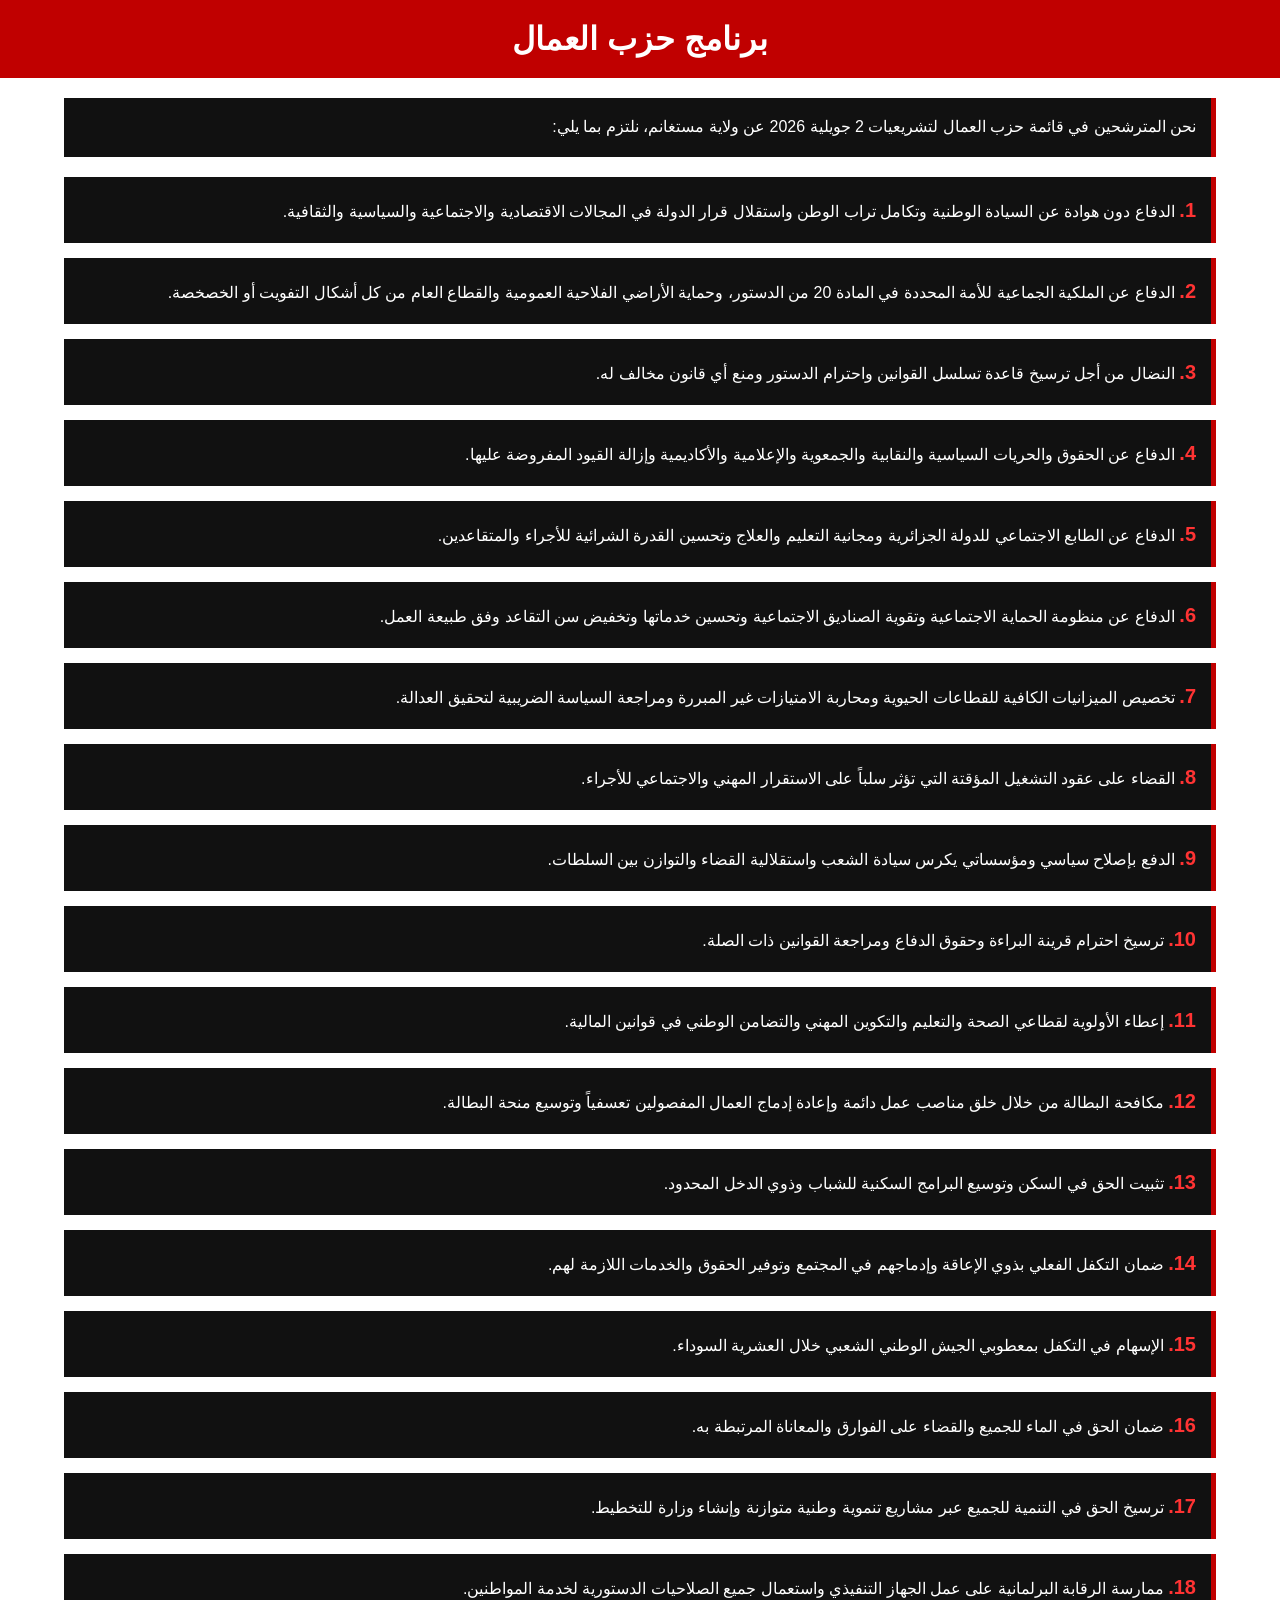
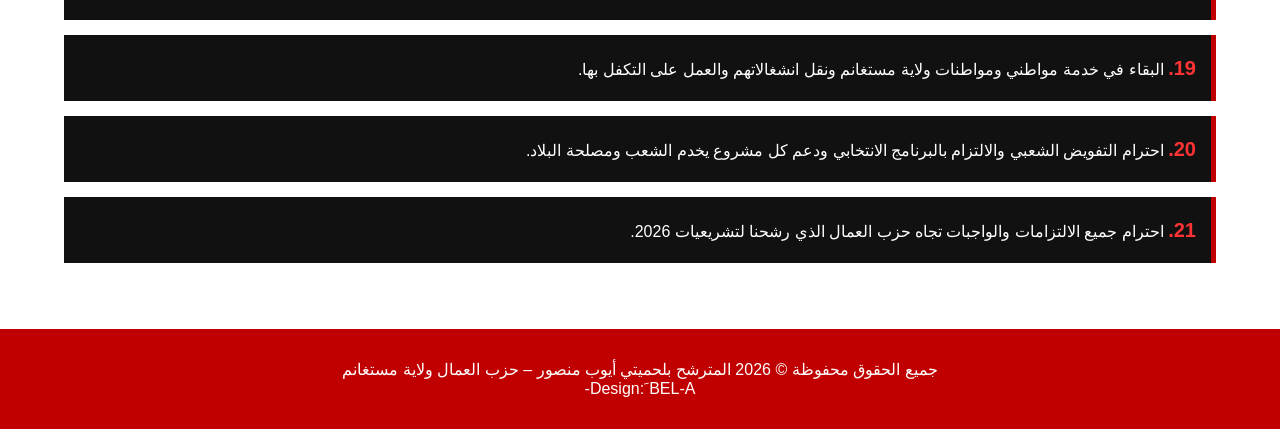
<file: index2.html>
<!DOCTYPE html>
<html lang="ar" dir="rtl">
<head>
<meta charset="UTF-8">
<meta name="viewport" content="width=device-width, initial-scale=1.0">
<title>برنامج حزب العمال</title>

<style>
body{
    font-family: Tahoma, Arial, sans-serif;
    background-color:#ffffff;
    color:#fff;
    margin:0;
    padding:0;
}

header{
    background:#c00000;
    text-align:center;
    padding:20px;
}

header h1{
    margin:0;
    color:#fff;
}

.container{
    width:90%;
    max-width:1200px;
    margin:auto;
    padding:20px;
}

.intro{
    background:#111;
    border-right:5px solid #c00000;
    padding:15px;
    margin-bottom:20px;
    line-height:1.8;
}

ul{
    list-style:none;
    padding:0;
}

li{
    background:#111;
    margin-bottom:15px;
    padding:15px;
    border-right:5px solid #c00000;
    line-height:1.8;
}

.number{
    color:#ff3333;
    font-weight:bold;
    font-size:20px;
}

footer{
    background:#c00000;
    text-align:center;
    padding:15px;
    margin-top:30px;
}
</style>

</head>
<body>

<header>
    <h1>برنامج حزب العمال</h1>
</header>

<div class="container">

<div class="intro">
نحن المترشحين في قائمة حزب العمال لتشريعيات 2 جويلية 2026 عن ولاية مستغانم، نلتزم بما يلي:
</div>

<ul>

<li><span class="number">1.</span> الدفاع دون هوادة عن السيادة الوطنية وتكامل تراب الوطن واستقلال قرار الدولة في المجالات الاقتصادية والاجتماعية والسياسية والثقافية.</li>

<li><span class="number">2.</span> الدفاع عن الملكية الجماعية للأمة المحددة في المادة 20 من الدستور، وحماية الأراضي الفلاحية العمومية والقطاع العام من كل أشكال التفويت أو الخصخصة.</li>

<li><span class="number">3.</span> النضال من أجل ترسيخ قاعدة تسلسل القوانين واحترام الدستور ومنع أي قانون مخالف له.</li>

<li><span class="number">4.</span> الدفاع عن الحقوق والحريات السياسية والنقابية والجمعوية والإعلامية والأكاديمية وإزالة القيود المفروضة عليها.</li>

<li><span class="number">5.</span> الدفاع عن الطابع الاجتماعي للدولة الجزائرية ومجانية التعليم والعلاج وتحسين القدرة الشرائية للأجراء والمتقاعدين.</li>

<li><span class="number">6.</span> الدفاع عن منظومة الحماية الاجتماعية وتقوية الصناديق الاجتماعية وتحسين خدماتها وتخفيض سن التقاعد وفق طبيعة العمل.</li>

<li><span class="number">7.</span> تخصيص الميزانيات الكافية للقطاعات الحيوية ومحاربة الامتيازات غير المبررة ومراجعة السياسة الضريبية لتحقيق العدالة.</li>

<li><span class="number">8.</span> القضاء على عقود التشغيل المؤقتة التي تؤثر سلباً على الاستقرار المهني والاجتماعي للأجراء.</li>

<li><span class="number">9.</span> الدفع بإصلاح سياسي ومؤسساتي يكرس سيادة الشعب واستقلالية القضاء والتوازن بين السلطات.</li>

<li><span class="number">10.</span> ترسيخ احترام قرينة البراءة وحقوق الدفاع ومراجعة القوانين ذات الصلة.</li>

<li><span class="number">11.</span> إعطاء الأولوية لقطاعي الصحة والتعليم والتكوين المهني والتضامن الوطني في قوانين المالية.</li>

<li><span class="number">12.</span> مكافحة البطالة من خلال خلق مناصب عمل دائمة وإعادة إدماج العمال المفصولين تعسفياً وتوسيع منحة البطالة.</li>

<li><span class="number">13.</span> تثبيت الحق في السكن وتوسيع البرامج السكنية للشباب وذوي الدخل المحدود.</li>

<li><span class="number">14.</span> ضمان التكفل الفعلي بذوي الإعاقة وإدماجهم في المجتمع وتوفير الحقوق والخدمات اللازمة لهم.</li>

<li><span class="number">15.</span> الإسهام في التكفل بمعطوبي الجيش الوطني الشعبي خلال العشرية السوداء.</li>

<li><span class="number">16.</span> ضمان الحق في الماء للجميع والقضاء على الفوارق والمعاناة المرتبطة به.</li>

<li><span class="number">17.</span> ترسيخ الحق في التنمية للجميع عبر مشاريع تنموية وطنية متوازنة وإنشاء وزارة للتخطيط.</li>

<li><span class="number">18.</span> ممارسة الرقابة البرلمانية على عمل الجهاز التنفيذي واستعمال جميع الصلاحيات الدستورية لخدمة المواطنين.</li>

<li><span class="number">19.</span> البقاء في خدمة مواطني ومواطنات ولاية مستغانم ونقل انشغالاتهم والعمل على التكفل بها.</li>

<li><span class="number">20.</span> احترام التفويض الشعبي والالتزام بالبرنامج الانتخابي ودعم كل مشروع يخدم الشعب ومصلحة البلاد.</li>

<li><span class="number">21.</span> احترام جميع الالتزامات والواجبات تجاه حزب العمال الذي رشحنا لتشريعيات 2026.</li>

</ul>

</div>

<footer>
<div class="col-lg-12 wow fadeIn" data-wow-duration="1s" data-wow-delay="0.25s">
          <p>جميع الحقوق محفوظة © 2026
            المترشح بلحميتي أيوب منصور – حزب العمال
            ولاية مستغانم
          <br>Design: <a rel="nofollow" >َBEL-A-</a></p>
        </div>
</footer>

</body>
</html>
</file>
